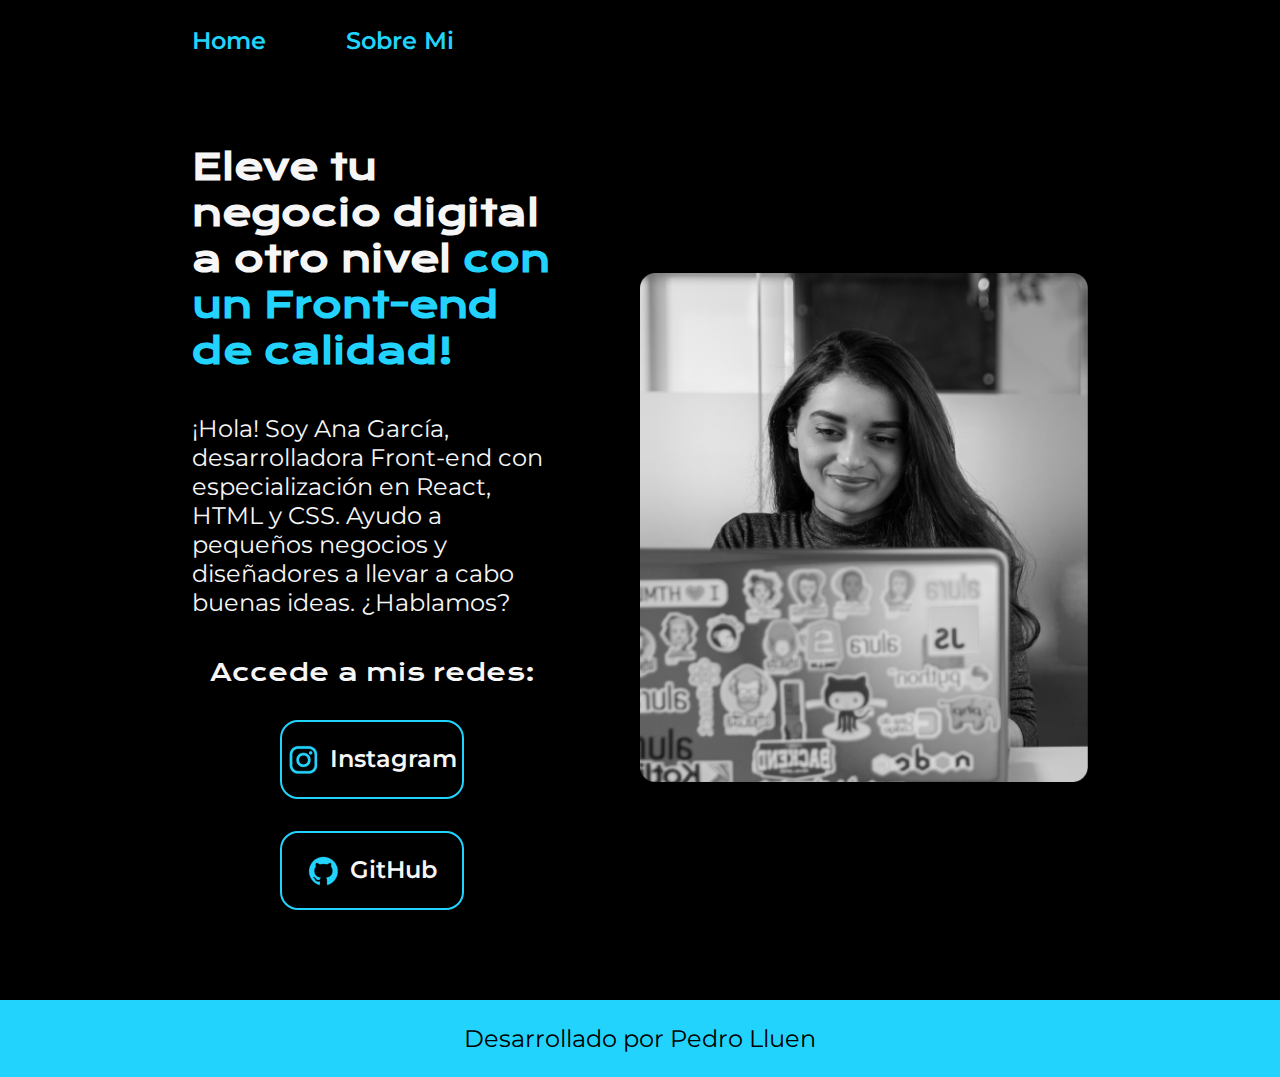
<file: index.html>
<!DOCTYPE html>
<html lang="es-pe">
<head>
    <meta charset="UTF-8"> 
    <meta http-equiv="X-UA-Compatible" content="IE=edge">
    <meta name="viewport" content="width=device-width, initial-scale=1.0">
    <title>Portafolio</title>
    <link rel="stylesheet" href="styles/style.css">

</head>
<body>
    <header class="header">
        <nav class="header__menu">
            <a class="header__menu__link" href="index.html">Home</a>
            <a class="header__menu__link" href="about.html">Sobre Mi</a>
        </nav>
    </header>
    <main class="presentacion">
        <section class="presentacion__contenido">
            <h1 class="presentacion__contenido__titulo">Eleve tu negocio digital a otro nivel 
                <strong class="titulo-destaque">con un Front-end de calidad!
                </strong></h1>
                <p class="presentacion__contenido__texto">¡Hola! Soy Ana García, desarrolladora Front-end con
                    especialización en React, HTML y CSS. Ayudo a pequeños
                    negocios y diseñadores a llevar a cabo buenas ideas.
                    ¿Hablamos?

                </p> <!-- esto es un comentario -->
                <div class="presentacion__enlaces">
                    <h2 class="presentacion__enlace__subtitulo">Accede a mis redes:</h2>
                    <a class='presentacion_enlace_link' href="https://instagram.com/">
                        <img src="assets/instagram.png">
                        Instagram</a>
                    <a class='presentacion_enlace_link' href="https://github.com/">
                        <img src="assets/github.png">
                        GitHub</a>
                </div>
        </section>
            <img class="presentacion__imagen" src="assets/Rectangle 47.png" alt="Foto de Ana García desarrolando un proyecto">
    </main>
    <footer class="footer">
        <p>Desarrollado por Pedro Lluen</p>
    </footer>
</body>
</html>
</file>
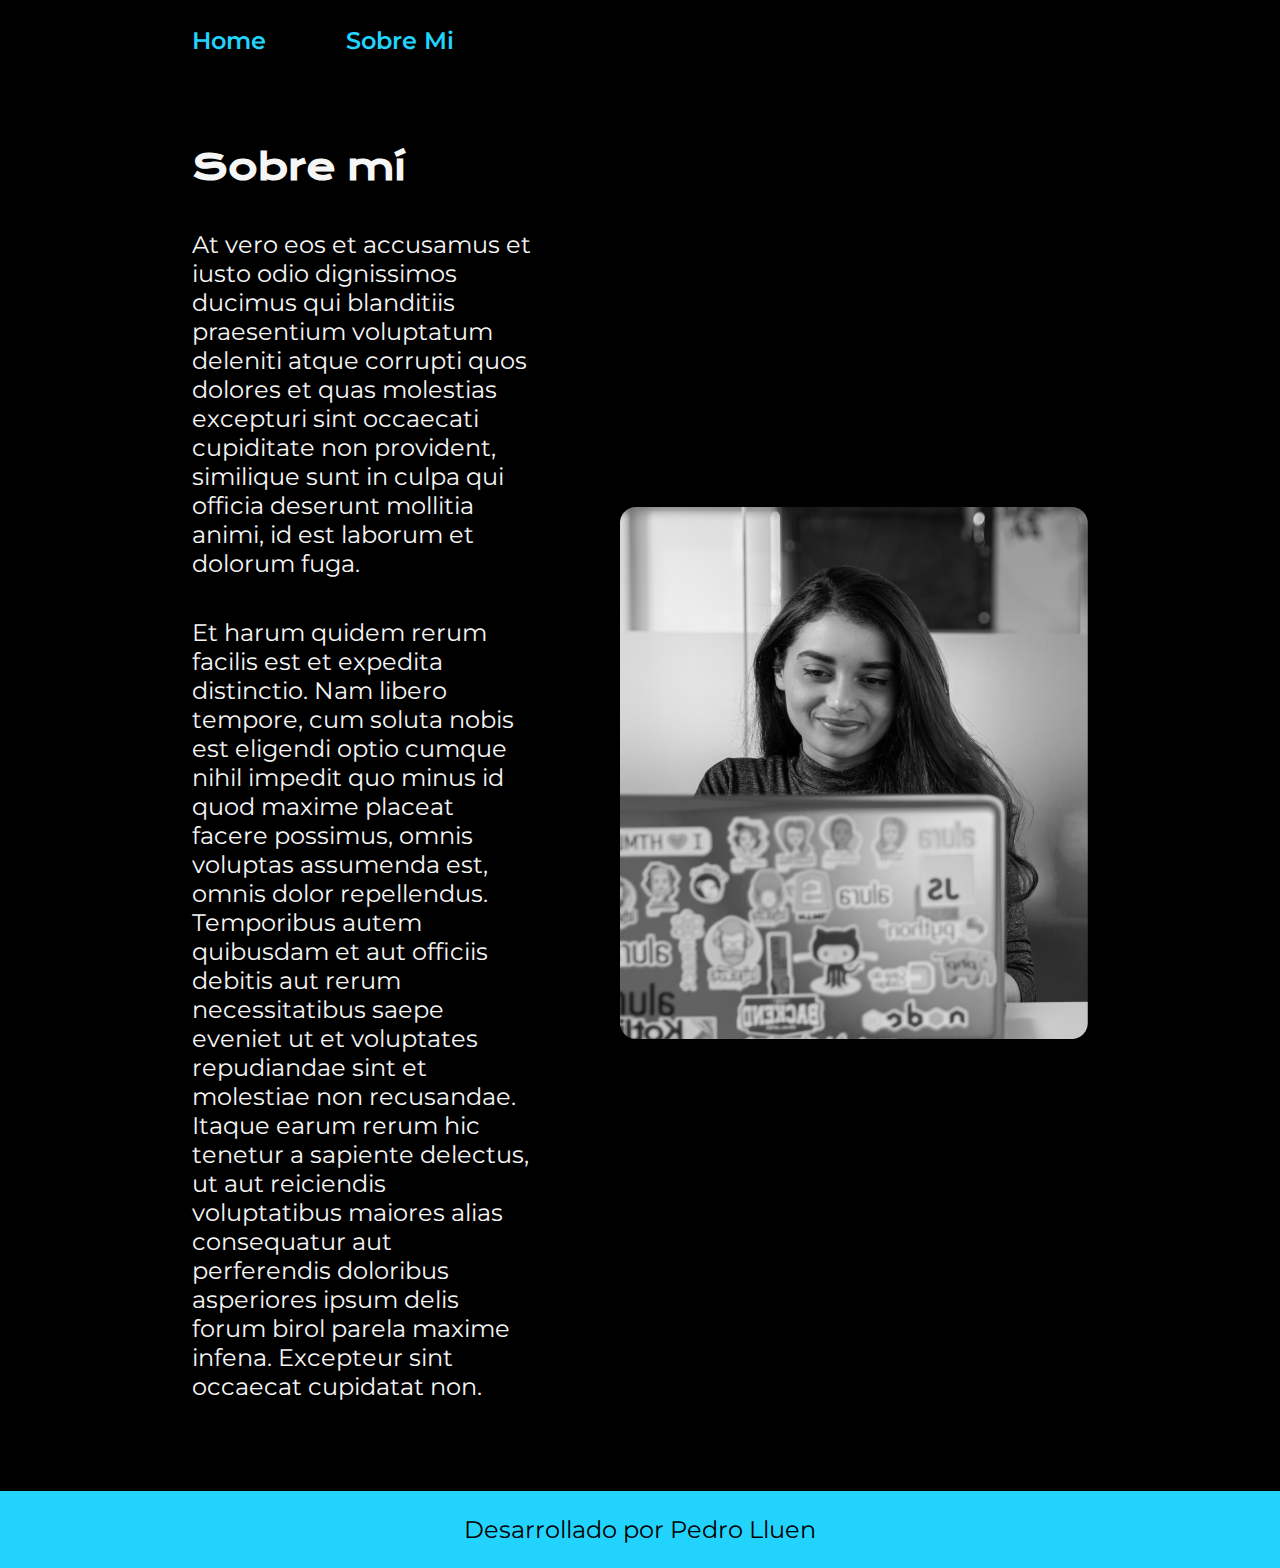
<file: about.html>
<!DOCTYPE html>
<html lang="es-pe">
<head>
    <meta charset="UTF-8">
    <meta name="viewport" content="width=device-width, initial-scale=1.0">
    <title>Sobre mí</title>
    <link rel="stylesheet" href="styles/style.css">
</head>
<body>
    <header class="header">
        <nav class="header__menu">
            <a class="header__menu__link" href="index.html">Home</a>
            <a class="header__menu__link" href="about.html">Sobre Mi</a>
        </nav>
    </header>
    <main class="presentacion">
        <section class="presentacion__contenido">
            <h1 class="presentacion__contenido__titulo">Sobre mí</h1>
            <p class="presentacion__contenido__texto">At vero eos et accusamus et iusto odio dignissimos ducimus qui blanditiis praesentium voluptatum deleniti 
                atque corrupti quos dolores et quas molestias excepturi sint occaecati cupiditate non provident, similique 
                sunt in culpa qui officia deserunt mollitia animi, id est laborum et dolorum fuga.</p>
            <p class="presentacion__contenido__texto">Et harum quidem rerum facilis est et expedita distinctio. Nam libero tempore, cum soluta nobis est eligendi optio
                 cumque nihil impedit quo minus id quod maxime placeat facere possimus, omnis voluptas assumenda est, omnis dolor repellendus. 
                 Temporibus autem quibusdam et aut officiis debitis aut rerum necessitatibus saepe eveniet ut et voluptates repudiandae sint 
                 et molestiae non recusandae. Itaque earum rerum hic tenetur a sapiente delectus, ut aut reiciendis voluptatibus maiores alias 
                 consequatur aut perferendis doloribus asperiores ipsum delis forum birol parela maxime infena. Excepteur sint occaecat cupidatat non.
            </p>
        </section>

        <img src="assets/Rectangle 47.png" alt="Foto de Ana García desarrolando un proyecto">
    </main>
    <footer class="footer">
        <p>Desarrollado por Pedro Lluen</p>
    </footer>
</body>
</html>
</file>
<file: styles/style.css>
@import url('https://fonts.googleapis.com/css2?family=Krona+One&family=Montserrat:ital,wght@0,100..900;1,100..900&display=swap');

:root{
    --color-primario: #000000;
    --color-secundario: #F6F6F6;
    --color-terciario: #22D4FD;
    --color-hover: #272727;

    --fuente-montserrat:"Montserrat", sans-serif;
    --fuente-krona: "Krona One", sans-serif;
}
*{
    margin: 0;
    padding: 0;
}

body{
    background: var(--color-primario);
    color: var(--color-secundario);
    box-sizing: border-box;
}

.header{
    padding: 2% 0% 0% 15%;
}

.header__menu{
 display: flex;
 gap: 80px;
}

.header__menu__link{
    font-family: var(--fuente-montserrat);
    font-size: 1.5rem;
    font-weight: 600;
    color: var(--color-terciario);
    text-decoration: none;
}

.presentacion{
    display: flex;
    align-items: center;
    padding: 7% 15%;
    justify-content: space-between;
    gap: 88px;

}
.titulo-destaque{
    color: var(--color-terciario)
}

.presentacion__contenido{
    width: 50%;
    display: flex;
    flex-direction: column;
    gap: 40px;
}
.presentacion__contenido__titulo{
    font-size: 2.25rem;
    font-family: var(--fuente-krona);
}
.presentacion__contenido__texto{
    font-size: 1.5rem;
    font-family: var(--fuente-montserrat);
}
.presentacion__enlaces{
    display: flex;
    justify-content: space-between;
    flex-direction: column;
    align-items: center;
    gap: 32px;

}

.presentacion_enlace_link{
    width: 50%;
    text-align: center;
    padding: 21.5px 0;
    border-radius: 18px;
    font-family: var(--fuente-montserrat);
    font-size: 1.5rem;
    font-weight: 600;
    text-decoration: none;
    /*esto es comentario*/
    color: var(--color-secundario);
    border: 2px solid var(--color-terciario);
    display: flex;
    justify-content: center;
    gap: 10px;
}

.presentacion_enlace_link:hover{
    background-color: var(--color-hover);
}
.presentacion__enlace__subtitulo{
    font-family: var(--fuente-krona);
    font-size: 1.5rem;
    font-weight: 400;
}

.presentacion__imagen{
    width: 50%;
}
.footer{
    background-color: var(--color-terciario);
    padding: 24px;
    color: var(--color-primario);
    text-align: center;
    font-family: var(--fuente-montserrat);  
    font-size: 1.5rem;
    font-weight: 400;

}

@media (max-width: 1200px){
    
    .header{
        padding: 10% ;
    }

    .header__menu{
        justify-content: center;
    }

    .presentacion{
        flex-direction: column-reverse;
        padding: 5%;
    }
    .presentacion__contenido{
        width: auto;
    }

    
}
</file>
